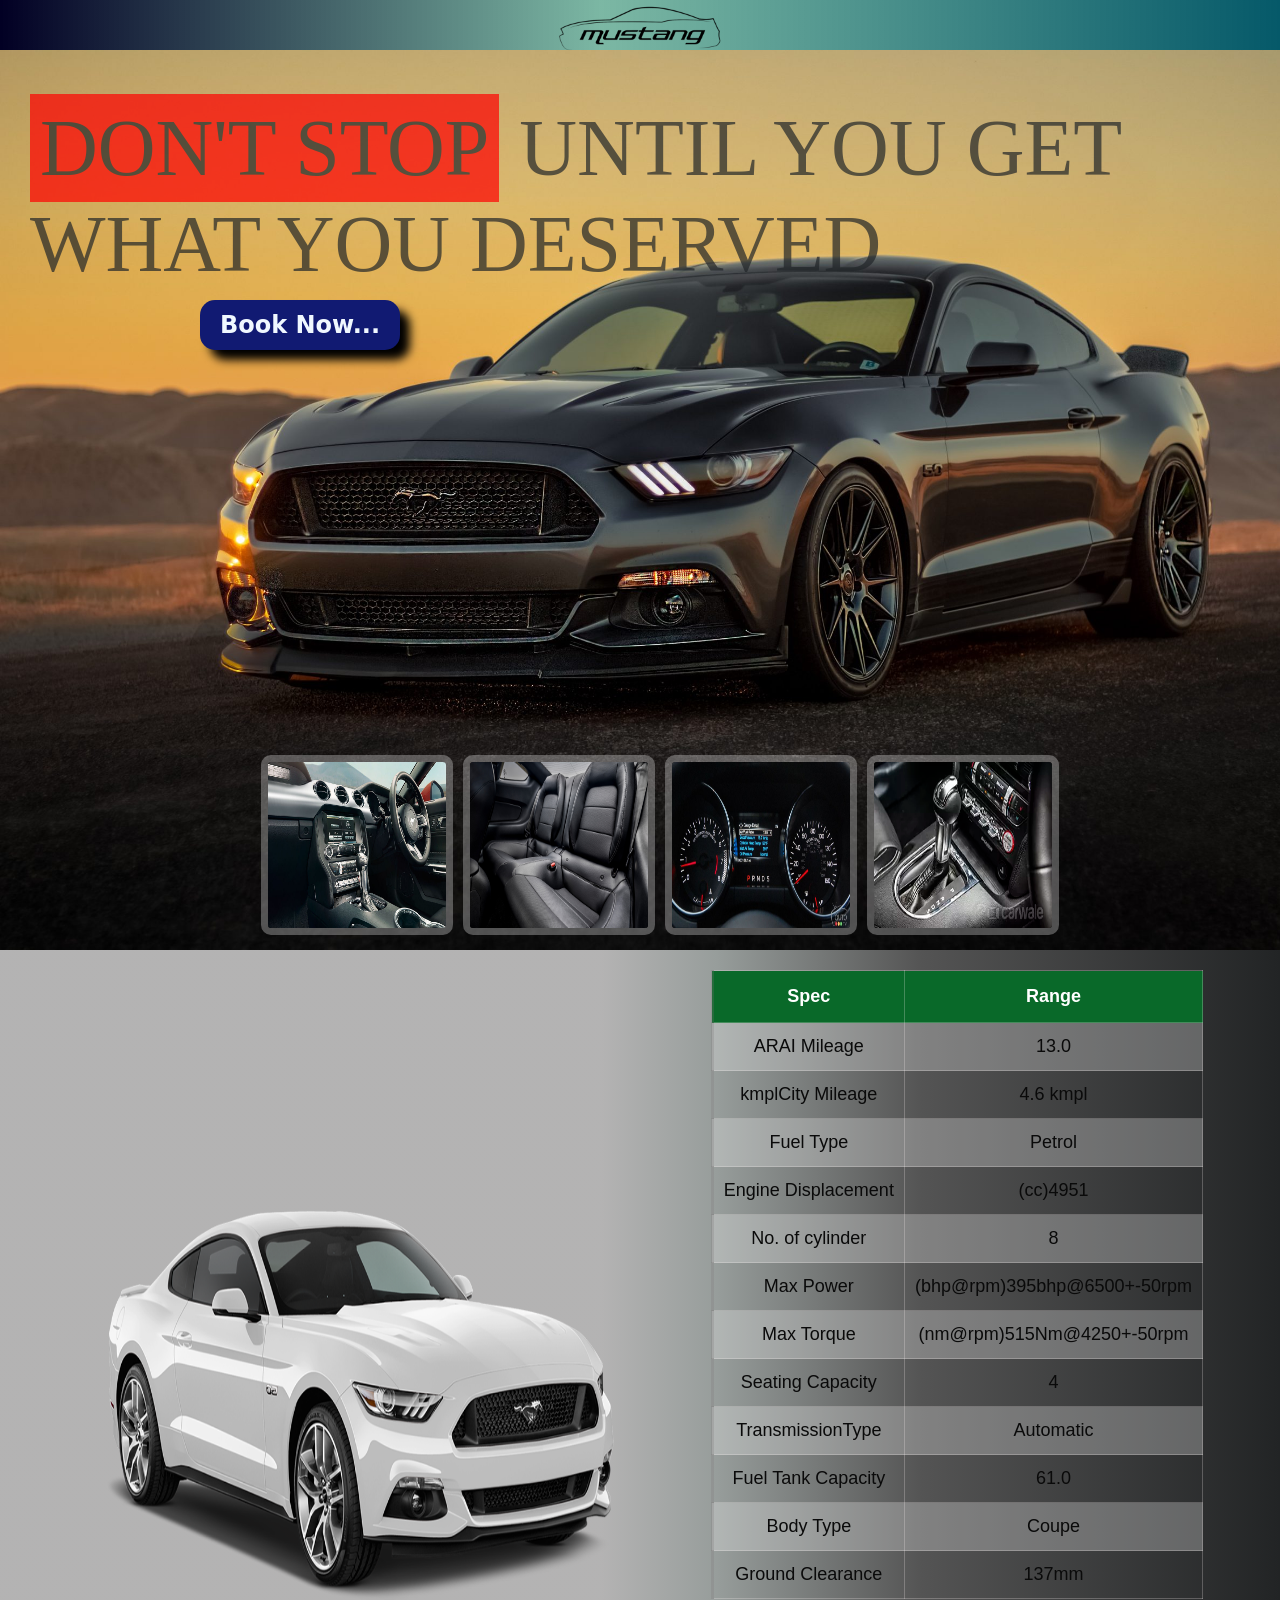
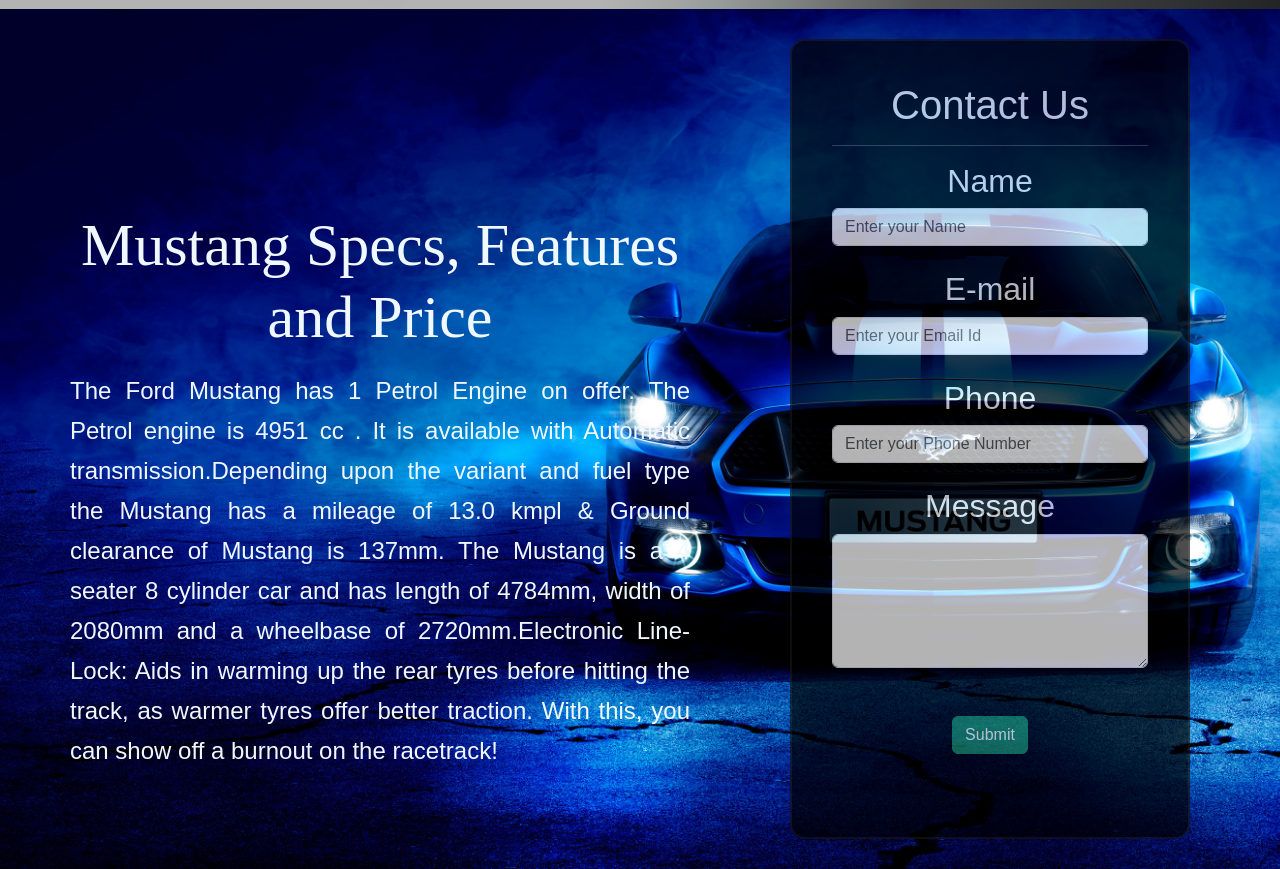
<file: index.html>
<!DOCTYPE html>
<html lang="en">

<head>
    <meta charset="UTF-8">
    <meta http-equiv="X-UA-Compatible" content="IE=edge">
    <meta name="viewport" content="width=device-width, initial-scale=1.0">
    <title>Document</title>
    <link rel="stylesheet" href="./website.css">
    <!-- CSS only -->
    <link href="https://cdn.jsdelivr.net/npm/bootstrap@5.2.3/dist/css/bootstrap.min.css" rel="stylesheet"
        integrity="sha384-rbsA2VBKQhggwzxH7pPCaAqO46MgnOM80zW1RWuH61DGLwZJEdK2Kadq2F9CUG65" crossorigin="anonymous">

</head>

<body>
    <div class="header">
        <h1 class="heading11">
            <img class="img6" src="./images/mustang logo.png" alt="">
        </h1>
    </div>
    <div class="bgimage">
        <h1 class="heading22"><span>DON'T STOP</span> UNTIL YOU GET<br>WHAT YOU DESERVED</h1>
        <BUtton class="button1">Book Now...</BUtton>
        <div class="first">
            <!-- <div class="g1"> -->
                <img class="img1" src="./images/interion mus.jpg" alt="">
                <img class="img1" src="./images/back seat.jpg" alt="">
            <!-- </div> -->
            <!-- <div class="g1"> -->
                <img class="img1" src="./images/mustang meetr.JPG" alt="">
                <img class="img1" src="./images/gear mutang.webp" alt="">
            <!-- </div> -->
        </div>
    </div>
    <div class="main">
        <div class="colu">
            <img class="img2" src="./images/png mustang.png" alt="">
        </div>
        <div class="spec">
            <table>
                <tr>
                    <th>Spec</th>
                    <th>Range</th>
                </tr>
                <tr>
                    <td>ARAI Mileage</td>
                    <td>13.0</td>
                </tr>
                <tr>
                    <td>kmplCity Mileage </td>
                    <td>4.6 kmpl</td>
                </tr>
                <tr>
                    <td>Fuel Type </td>
                    <td>Petrol</td>
                </tr>
                <tr>
                    <td>Engine Displacement</td>
                    <td>(cc)4951 </td>
                </tr>
                <tr>
                    <td>No. of cylinder</td>
                    <td>8 </td>
                </tr>
                <tr>
                    <td> Max Power </td>
                    <td>(bhp@rpm)395bhp@6500+-50rpm </td>
                </tr>
                <tr>
                    <td>Max Torque </td>
                    <td>(nm@rpm)515Nm@4250+-50rpm </td>
                </tr>
                <tr>
                    <td>Seating Capacity</td>
                    <td>4 </td>
                </tr>
                <tr>
                    <td>TransmissionType </td>
                    <td>Automatic </td>
                </tr>
                <tr>
                    <td> Fuel Tank Capacity</td>
                    <td>61.0</td>
                </tr>
                <tr>
                    <td> Body Type</td>
                    <td>Coupe </td>
                </tr>
                <tr>
                    <td>Ground Clearance</td>
                    <td>137mm</td>
                </tr>
            </table>
        </div>
    </div>

    <div class="for">
        <div class="column1">
            <h1 class="heading">Mustang Specs, Features and Price</h1>
            <p class="para5">The Ford Mustang has 1 Petrol Engine on offer. The Petrol engine is 4951 cc . It is
                available with
                Automatic transmission.Depending upon the variant and fuel type the Mustang has a mileage of 13.0
                kmpl &
                Ground clearance of Mustang is 137mm. The Mustang is a 4 seater 8 cylinder car and has length of
                4784mm,
                width of 2080mm and a wheelbase of 2720mm.Electronic Line-Lock: Aids in warming up the rear tyres
                before
                hitting the track, as warmer tyres offer better traction. With this, you can show off a burnout on
                the
                racetrack!</p>
        </div>



        <div class="labels">
            <form action="">
                <h1>Contact Us</h1>
                <hr>
                <div>
                    <label class="h2" for="f1">Name</label><br>
                    <input type="text" id="f1" placeholder="Enter your Name" class="form-control">
                </div><br>
                <div>
                    <label class="h2" for="f2">E-mail</label><br>
                    <input type="email" id="f2" placeholder="Enter your Email Id" class="form-control">
                </div><br>
                <div>
                    <label class="h2" for="f4">Phone</label><br>
                    <input type="text" id="f4" placeholder="Enter your Phone Number" class="form-control">
                </div><br>
                <div>
                    <label class="h2" for="f3">Message</label><br>
                    <textarea name="msg" id="f3" cols="20" rows="5" class="form-control"></textarea>
                </div>
                <button class="btn btn-success mt-5">Submit</button>
            </form>
        </div>

    </div>
    </div>
</body>

</html>
</file>
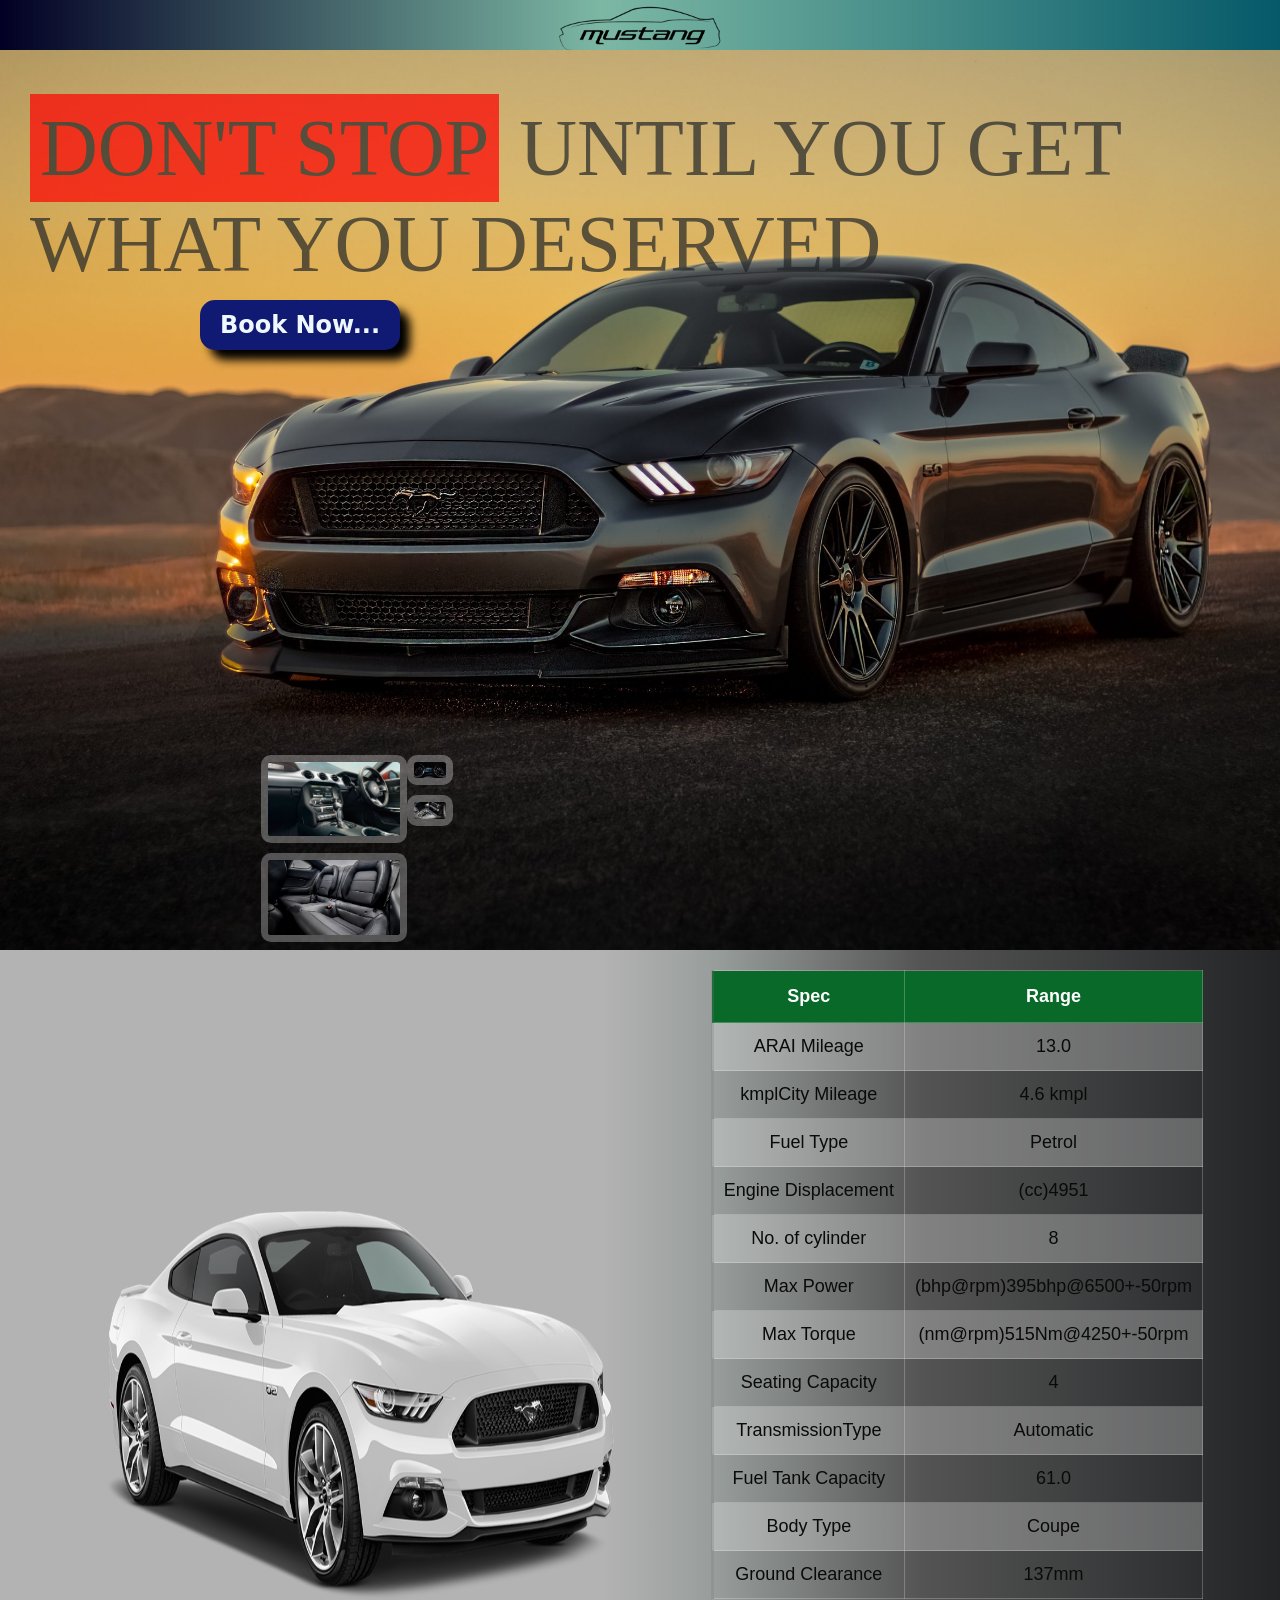
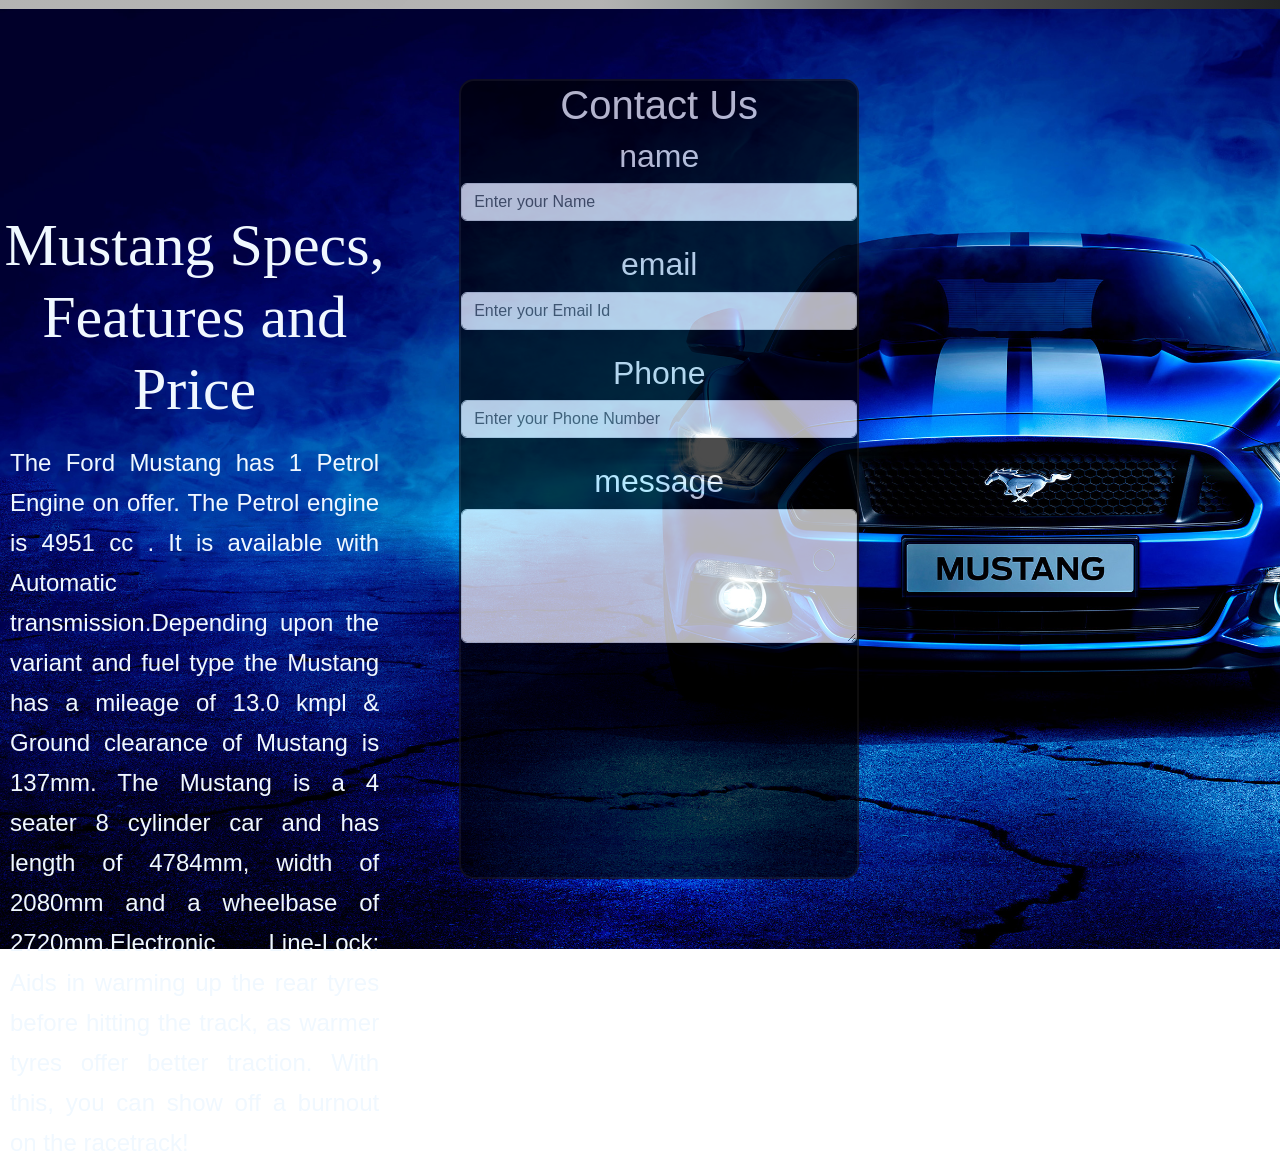
<file: website.html>
<!DOCTYPE html>
<html lang="en">

<head>
    <meta charset="UTF-8">
    <meta http-equiv="X-UA-Compatible" content="IE=edge">
    <meta name="viewport" content="width=device-width, initial-scale=1.0">
    <title>Document</title>
    <link rel="stylesheet" href="./website.css">
    <!-- CSS only -->
    <link href="https://cdn.jsdelivr.net/npm/bootstrap@5.2.3/dist/css/bootstrap.min.css" rel="stylesheet"
        integrity="sha384-rbsA2VBKQhggwzxH7pPCaAqO46MgnOM80zW1RWuH61DGLwZJEdK2Kadq2F9CUG65" crossorigin="anonymous">

</head>

<body>
    <div class="header">
        <h1 class="heading11">
            <img class="img6" src="./images/mustang logo.png" alt=""></h1>

       
    </div>

    <div class="bgimage">
        <div>
            <h1 class="heading22"><span>DON'T STOP</span> UNTIL YOU GET<br>WHAT YOU DESERVED</h1>

        </div>
        <BUtton class="button1">Book Now...</BUtton>
        <DIV class="first">
            <div class="r1">
                <div><img class="img1" src="./images/interion mus.jpg" alt=""></div>
                <div><img class="img1" src="./images/back seat.jpg" alt=""></div>
            </div>

            <div class="r1">
                <div><img class="img1" src="./images/mustang meetr.JPG" alt=""></div>
                <div><img class="img1" src="./images/gear mutang.webp" alt=""></div>
            </div>
        </DIV>
    </div>
    <div class="main">
        <div class="colu colu-1"><img class="img2" src="./images/png mustang.png" alt=""></div>
       
        <table class="spec">

            <tr>
                <th>Spec</th>
                <th>Range</th>
            </tr>
            <tr>
                <td>ARAI Mileage</td>
                <td>13.0</td>
            </tr>
            <tr>
                <td>kmplCity Mileage </td>
                <td>4.6 kmpl</td>
            </tr>
            <tr>
                <td>Fuel Type </td>
                <td>Petrol</td>
            </tr>
            <tr>
                <td>Engine Displacement</td>
                <td>(cc)4951 </td>
            </tr>
            <tr>
                <td>No. of cylinder</td>
                <td>8 </td>
            </tr>
            <tr>
                <td> Max Power </td>
                <td>(bhp@rpm)395bhp@6500+-50rpm </td>
            </tr>
            <tr>
                <td>Max Torque </td>
                <td>(nm@rpm)515Nm@4250+-50rpm </td>
            </tr>
            <tr>
                <td>Seating Capacity</td>
                <td>4 </td>
            </tr>
            <tr>
                <td>TransmissionType </td>
                <td>Automatic </td>
            </tr>
            <tr>
                <td> Fuel Tank Capacity</td>
                <td>61.0</td>
            </tr>
            <tr>
                <td> Body Type</td>
                <td>Coupe </td>
            </tr>
            <tr>
                <td>Ground Clearance</td>
                <td>137mm</td>
            </tr>
        </table>
    </div>
    <div class="bgimg2">
        <div class="for">
 <div class="colu colu-2">
            <h1 class="heading">Mustang Specs, Features and Price</h1>
            <p class="para5">The Ford Mustang has 1 Petrol Engine on offer. The Petrol engine is 4951 cc . It is
                available with
                Automatic transmission.Depending upon the variant and fuel type the Mustang has a mileage of 13.0 kmpl &
                Ground clearance of Mustang is 137mm. The Mustang is a 4 seater 8 cylinder car and has length of 4784mm,
                width of 2080mm and a wheelbase of 2720mm.Electronic Line-Lock: Aids in warming up the rear tyres before
                hitting the track, as warmer tyres offer better traction. With this, you can show off a burnout on the
                racetrack!</p>
        </div> 
           

            <form action="">
                <div>
                    <div class="labels">
                        <h1>Contact Us</h1>
                        <div>
                            <label class="h2" for="f1">name</label><br>
                            <input type="text" id="f1" placeholder="Enter your Name" class="form-control">
                        </div><br>
                        <div>
                            <label class="h2" for="f2">email</label><br>
                            <input type="email" id="f2" placeholder="Enter your Email Id" class="form-control">
                        </div><br>
                        <div>
                            <label class="h2" for="f4">Phone</label><br>
                            <input type="text" id="f4" placeholder="Enter your Phone Number" class="form-control">
                        </div><br>
                        <div>
                            <label class="h2" for="f3">message</label><br>
                            <textarea name="msg" id="f3" cols="20" rows="5" class="form-control"></textarea>
                        </div>
                    </div>
            </form>
        </div>
    </div>
    </div>
</body>

</html>
</file>
<file: website.css>
@import url('https://fonts.googleapis.com/css2?family=Dancing+Script&family=Nerko+One&family=Patrick+Hand&family=Poppins:wght@200&display=swap');

body {
    background-color: rgba(53, 50, 50, 0.74);

}

.header {
    height: 50px;
    width: 100%;
    background: rgb(2, 0, 36);
    background: linear-gradient(90deg, rgba(2, 0, 36, 1) 0%, rgba(9, 121, 84, 0.5326505602240896) 47%, rgb(5, 89, 105) 100%);
    font-family: 'Dancing Script', cursive;
    position: sticky;
    top: 0px;
    font-size: xx-large;
    margin-bottom: 0px;
    margin-top: 0px;
}

.img6 {
    height: 50px;
}

.heading11 {
    text-align: center;
    color: white;
}

.bgimage {
    background-image: url("./images/mustang\ bg.jpg");
    background-size: cover;


}

.heading22 {
    margin-left: 30px;
    padding-top: 50px;
    font-family: 'Libre Baskerville', serif;
    font-size: 80px;
    opacity: 0.7;
}

span {
    background-color: red;
    padding: 10px;
}

.button1 {
    background-color: rgb(17, 26, 114);
    width: 200px;
    height: 50px;
    border: 0px;
    border-radius: 15px;
    margin-left: 200px;
    font-weight: 800;
    font-size: x-large;
    box-shadow: 10px 10px 10px black;
    color: aliceblue;
    cursor: pointer;
}

.button1:hover {
    transition: .5s;
    transform: scale(1.2);
}

.first {
    display: flex;
    height: 200px;
    width: 15%;
 padding-bottom: 20px;
    margin-left: 20%;
    margin-top: 400px;
}

.img1 {
    height: 100%;
    width: 100%;
    border: 7px rgba(255, 255, 255, 0.295) solid;
    margin: 5px;
    border-radius: 10px;
}

.img1:hover {
    transition: .5s;
    transform: scale(1.1);

}

.g1 {
    margin-left: 10px;
}

.main {
    display: flex;
    padding: 10px;
    justify-content: space-evenly;
    background: linear-gradient(90deg, rgba(59, 57, 57, 0.384) 47%, rgba(151, 157, 155, 1) 56%, rgba(84, 84, 84, 1) 72%, rgba(34, 36, 37, 1) 100%);
}

.colu {
    height: 500px;
    width: 45%;
}

.img2 {
    height: 180%;
    width: 100%;
    transform: rotateY(180deg);
}


.spec {
    font-family: Arial, Helvetica, sans-serif;
    border-collapse: collapse;
    color: rgb(10, 10, 10);
    font-size: large;
    font-weight: 400;
    text-align: center;
    margin-top: 10px;
}

.spec td,
.spec th {
    border: 1px solid rgba(248, 242, 242, 0.247);
    padding: 10px;
}

.spec tr:nth-child(even) {
    background-color: #f2f2f249;
}

.spec tr:hover {
    background-color: rgba(221, 221, 221, 0.219);
}

.spec th {
    padding-top: 12px;
    padding-bottom: 12px;
    background-color: #096929;
    color: white;
}

table {
    border-left: 2px rgba(121, 118, 118, 0.247) solid;
    border-width: 3px;

}


.for {
    background-image: url("./images/blue-ford-mustang-ll.jpg");
    background-size: cover;
    height: 100%;
    width: 100%;
    display: flex;
    justify-content: space-evenly;
}

.column1{
    width: 50%;
}
.heading {
    font-family: 'Libre Baskerville', serif;
    font-size: 60px;
    text-align: center;
    color: aliceblue;
    margin-top: 200px;
}

.para5 {
    color: aliceblue;
    font-size: x-large;
    font-family: 'Roboto Condensed', sans-serif;
    padding: 10px;
    text-align: justify;
    padding-top: 10px;
    line-height: 40px;

}



form {
padding: 40px;
width: 100%;
}



.labels {
    margin: 30px;
    width: 400px;
    height: 800px;
    background-color: black;
    opacity: 0.7;
    border: 2px rgb(22, 20, 20) solid;
    text-align: center;
    border-radius: 15px;
    font-family: 'Roboto Condensed', sans-serif;
    color: rgb(255, 255, 255);


}
</file>
